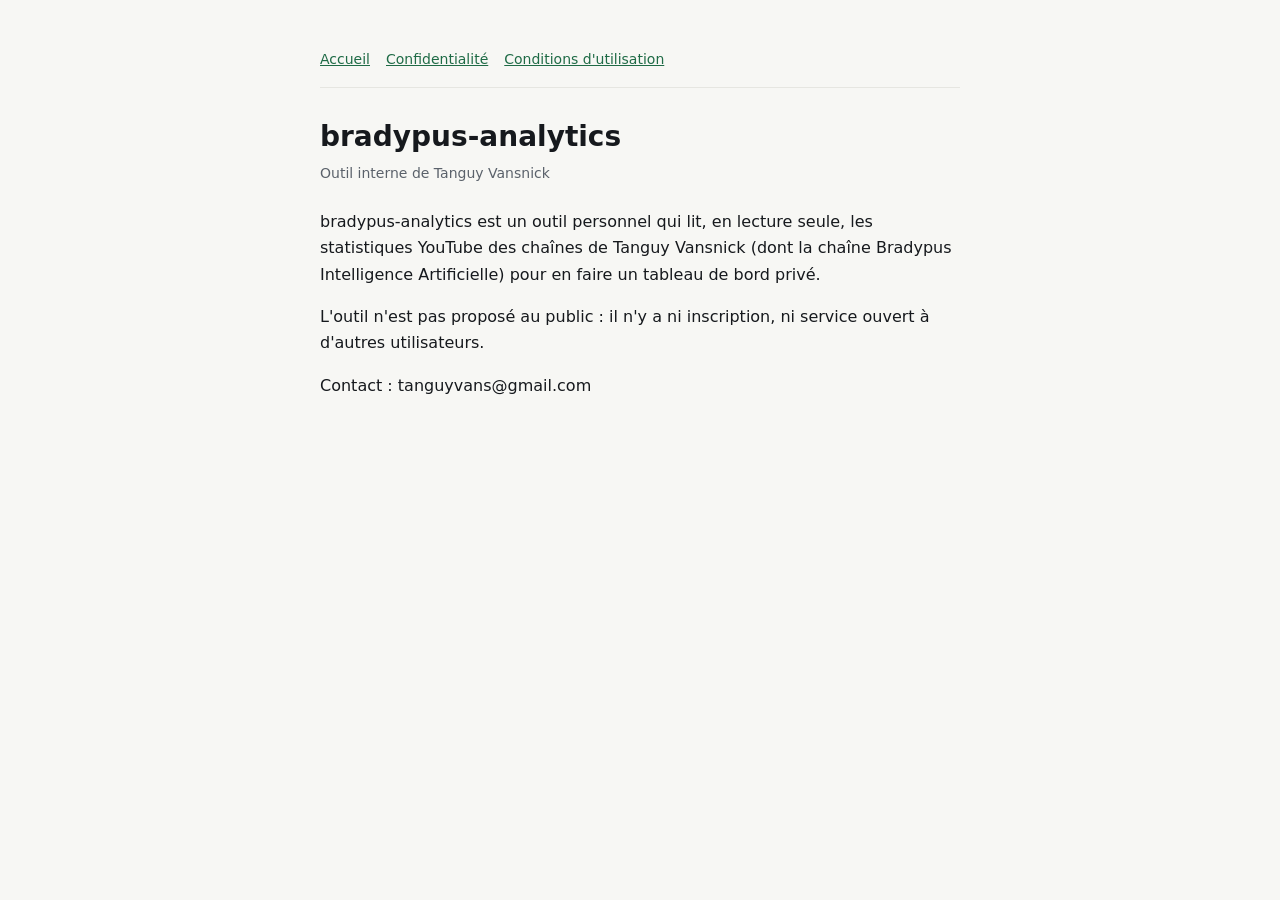
<file: index.html>
<!doctype html>
<html lang="fr">
<head>
<meta charset="utf-8">
<meta name="viewport" content="width=device-width, initial-scale=1">
<title>bradypus-analytics</title>
<link rel="stylesheet" href="style.css">
</head>
<body>
<main>
<nav><a href="./">Accueil</a><a href="privacy.html">Confidentialité</a><a href="terms.html">Conditions d'utilisation</a></nav>
<h1>bradypus-analytics</h1>
<p class="meta">Outil interne de Tanguy Vansnick</p>
<p>bradypus-analytics est un outil personnel qui lit, en lecture seule, les statistiques YouTube des chaînes de Tanguy Vansnick (dont la chaîne Bradypus Intelligence Artificielle) pour en faire un tableau de bord privé.</p>
<p>L'outil n'est pas proposé au public : il n'y a ni inscription, ni service ouvert à d'autres utilisateurs.</p>
<p>Contact : tanguyvans@gmail.com</p>
</main>
</body>
</html>
</file>
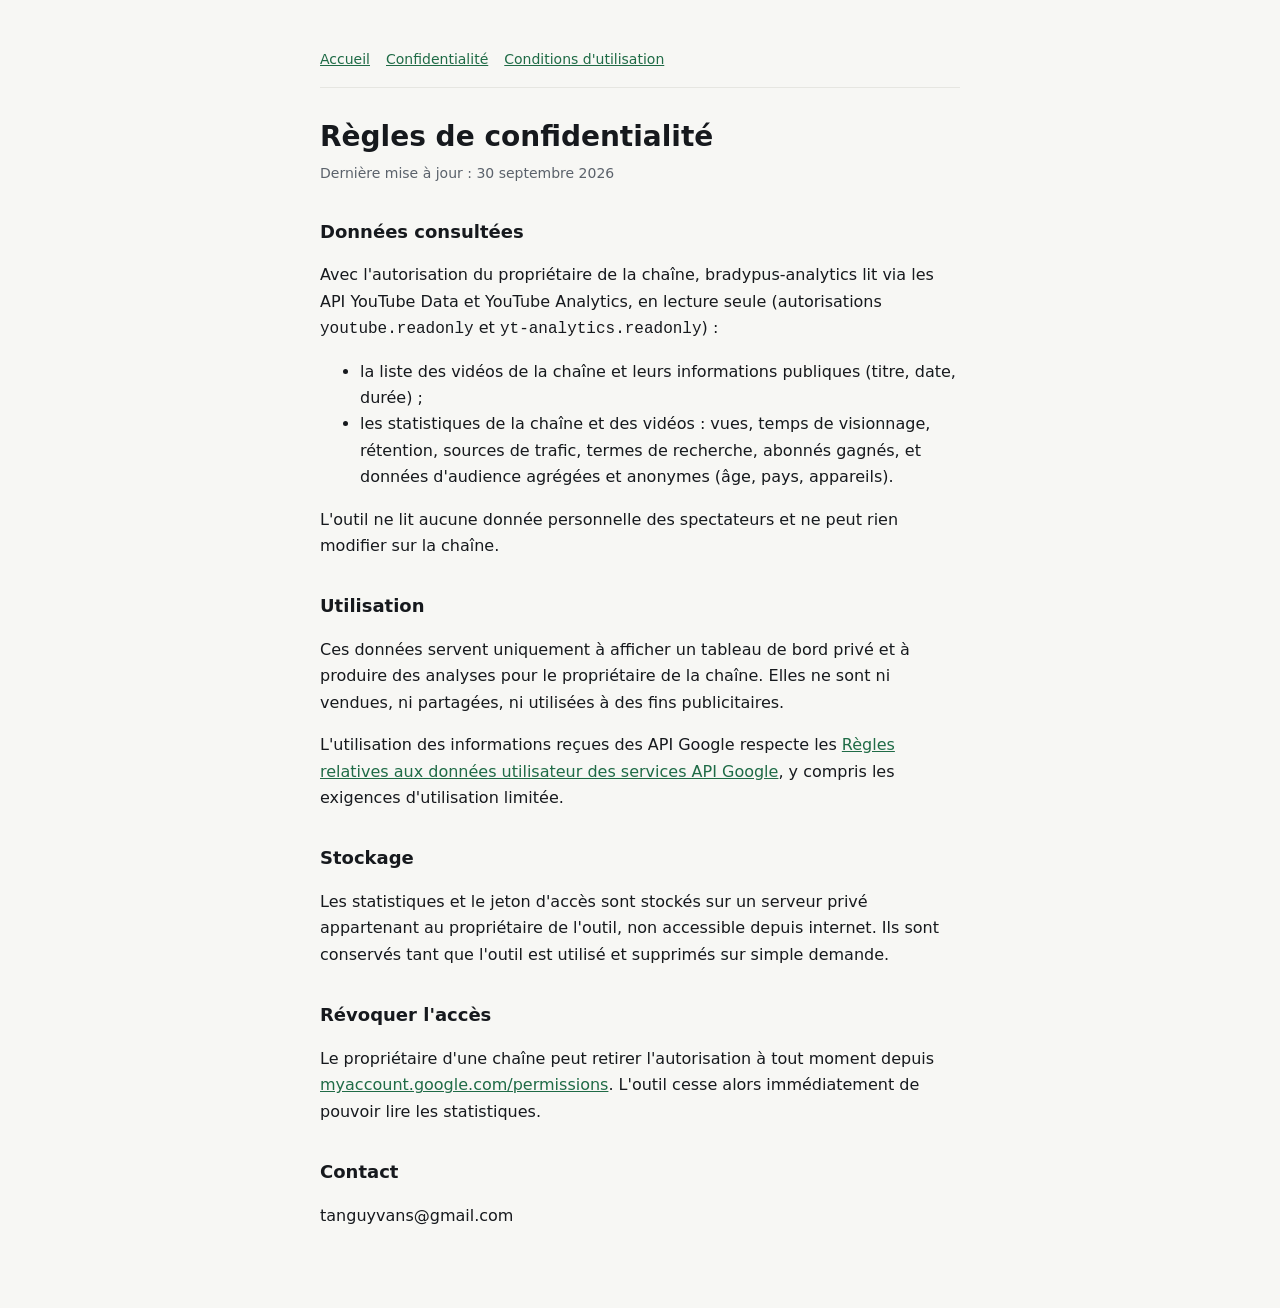
<file: privacy.html>
<!doctype html>
<html lang="fr">
<head>
<meta charset="utf-8">
<meta name="viewport" content="width=device-width, initial-scale=1">
<title>Confidentialité — bradypus-analytics</title>
<link rel="stylesheet" href="style.css">
</head>
<body>
<main>
<nav><a href="./">Accueil</a><a href="privacy.html">Confidentialité</a><a href="terms.html">Conditions d'utilisation</a></nav>
<h1>Règles de confidentialité</h1>
<p class="meta">Dernière mise à jour : 30 septembre 2026</p>

<h2>Données consultées</h2>
<p>Avec l'autorisation du propriétaire de la chaîne, bradypus-analytics lit via les API YouTube Data et YouTube Analytics, en lecture seule (autorisations <code>youtube.readonly</code> et <code>yt-analytics.readonly</code>) :</p>
<ul>
<li>la liste des vidéos de la chaîne et leurs informations publiques (titre, date, durée) ;</li>
<li>les statistiques de la chaîne et des vidéos : vues, temps de visionnage, rétention, sources de trafic, termes de recherche, abonnés gagnés, et données d'audience agrégées et anonymes (âge, pays, appareils).</li>
</ul>
<p>L'outil ne lit aucune donnée personnelle des spectateurs et ne peut rien modifier sur la chaîne.</p>

<h2>Utilisation</h2>
<p>Ces données servent uniquement à afficher un tableau de bord privé et à produire des analyses pour le propriétaire de la chaîne. Elles ne sont ni vendues, ni partagées, ni utilisées à des fins publicitaires.</p>
<p>L'utilisation des informations reçues des API Google respecte les <a href="https://developers.google.com/terms/api-services-user-data-policy">Règles relatives aux données utilisateur des services API Google</a>, y compris les exigences d'utilisation limitée.</p>

<h2>Stockage</h2>
<p>Les statistiques et le jeton d'accès sont stockés sur un serveur privé appartenant au propriétaire de l'outil, non accessible depuis internet. Ils sont conservés tant que l'outil est utilisé et supprimés sur simple demande.</p>

<h2>Révoquer l'accès</h2>
<p>Le propriétaire d'une chaîne peut retirer l'autorisation à tout moment depuis <a href="https://myaccount.google.com/permissions">myaccount.google.com/permissions</a>. L'outil cesse alors immédiatement de pouvoir lire les statistiques.</p>

<h2>Contact</h2>
<p>tanguyvans@gmail.com</p>
</main>
</body>
</html>
</file>
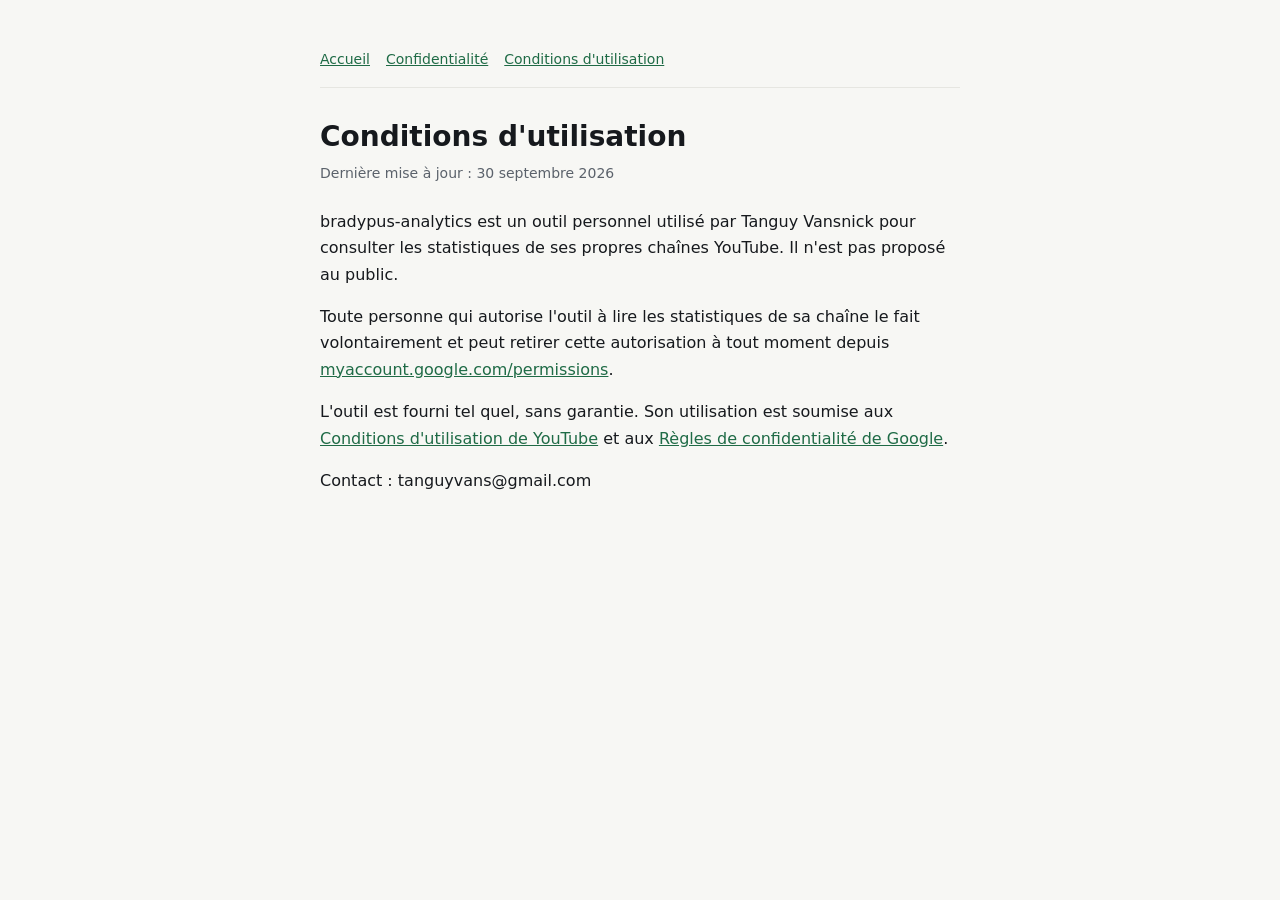
<file: terms.html>
<!doctype html>
<html lang="fr">
<head>
<meta charset="utf-8">
<meta name="viewport" content="width=device-width, initial-scale=1">
<title>Conditions d'utilisation — bradypus-analytics</title>
<link rel="stylesheet" href="style.css">
</head>
<body>
<main>
<nav><a href="./">Accueil</a><a href="privacy.html">Confidentialité</a><a href="terms.html">Conditions d'utilisation</a></nav>
<h1>Conditions d'utilisation</h1>
<p class="meta">Dernière mise à jour : 30 septembre 2026</p>
<p>bradypus-analytics est un outil personnel utilisé par Tanguy Vansnick pour consulter les statistiques de ses propres chaînes YouTube. Il n'est pas proposé au public.</p>
<p>Toute personne qui autorise l'outil à lire les statistiques de sa chaîne le fait volontairement et peut retirer cette autorisation à tout moment depuis <a href="https://myaccount.google.com/permissions">myaccount.google.com/permissions</a>.</p>
<p>L'outil est fourni tel quel, sans garantie. Son utilisation est soumise aux <a href="https://www.youtube.com/t/terms">Conditions d'utilisation de YouTube</a> et aux <a href="https://policies.google.com/privacy">Règles de confidentialité de Google</a>.</p>
<p>Contact : tanguyvans@gmail.com</p>
</main>
</body>
</html>
</file>
<file: style.css>
:root { --bg: #f7f7f4; --ink: #16191d; --muted: #5b626b; --brand: #1f6b46; --line: #e6e6e1; }
@media (prefers-color-scheme: dark) { :root { --bg: #121412; --ink: #eef0ee; --muted: #aeb4af; --brand: #5fbf8c; --line: #2a2e2b; } }
* { box-sizing: border-box; }
body { margin: 0; background: var(--bg); color: var(--ink); font: 16px/1.65 system-ui, -apple-system, "Segoe UI", sans-serif; }
main { max-width: 680px; margin: 0 auto; padding: 48px 20px 64px; }
nav { display: flex; flex-wrap: wrap; gap: 16px; font-size: 14px; margin-bottom: 32px; padding-bottom: 16px; border-bottom: 1px solid var(--line); }
a { color: var(--brand); }
h1 { font-size: 28px; line-height: 1.2; margin: 0 0 8px; }
h2 { font-size: 18px; margin: 32px 0 8px; }
.meta { color: var(--muted); font-size: 14px; margin: 0 0 24px; }
</file>
